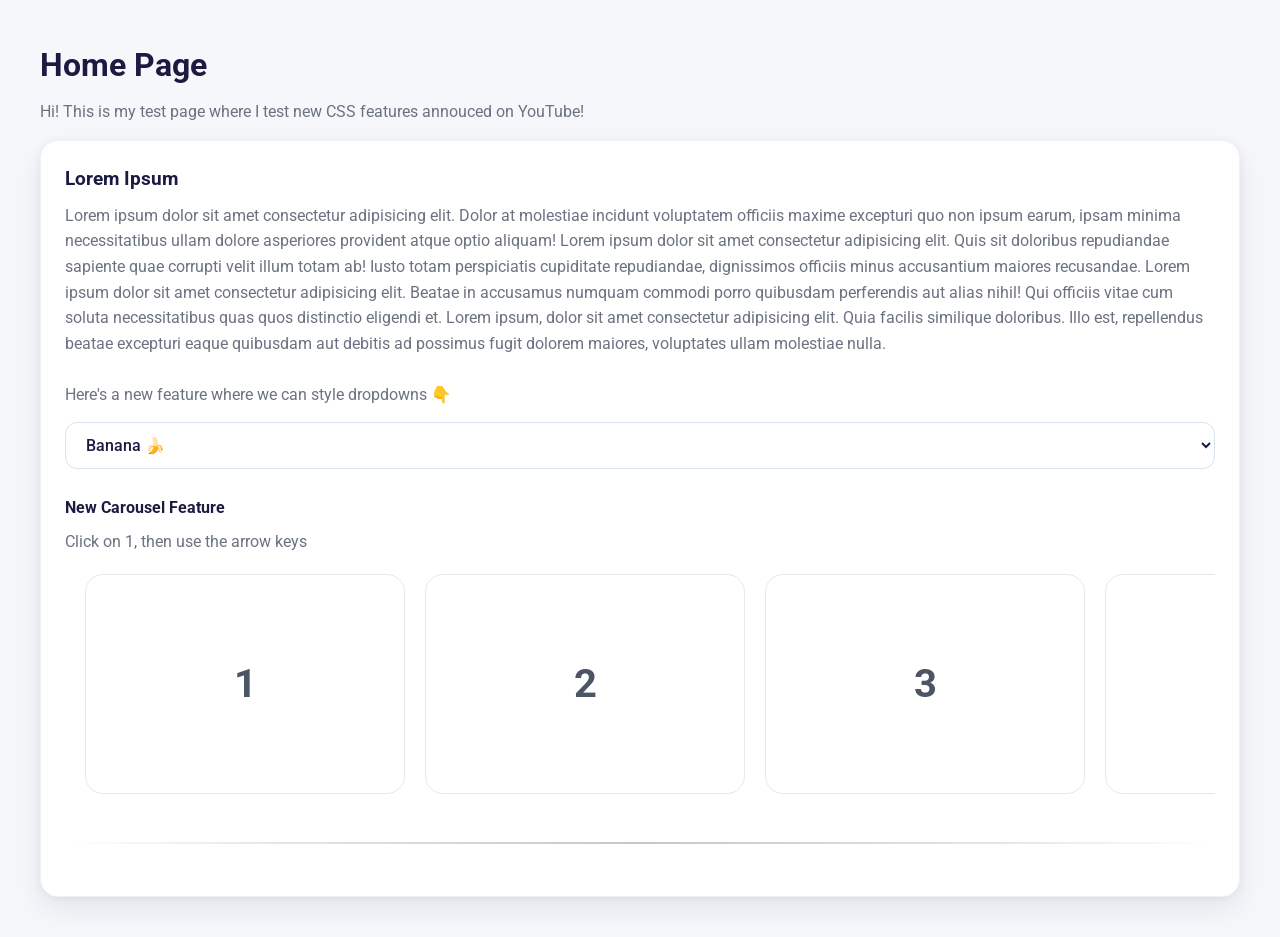
<file: index.html>
<!DOCTYPE html>
<html lang="en">
<head>
    <meta charset="UTF-8">
    <meta name="viewport" content="width=device-width, initial-scale=1.0">
    <link rel="stylesheet" href="style.css">
    <title>TestHey - Home</title>
</head>
<body>
    <h1>Home Page</h1>
    <p>Hi! This is my test page where I test new CSS features annouced on YouTube!</p>
    <div class="card">
        <a href="article.html"><h3>Lorem Ipsum</h3>
            <p>Lorem ipsum dolor sit amet consectetur adipisicing elit. Dolor at molestiae incidunt voluptatem officiis maxime excepturi quo non ipsum earum, ipsam minima necessitatibus ullam dolore asperiores provident atque optio aliquam! Lorem ipsum dolor sit amet consectetur adipisicing elit. Quis sit doloribus repudiandae sapiente quae corrupti velit illum totam ab! Iusto totam perspiciatis cupiditate repudiandae, dignissimos officiis minus accusantium maiores recusandae. Lorem ipsum dolor sit amet consectetur adipisicing elit. Beatae in accusamus numquam commodi porro quibusdam perferendis aut alias nihil! Qui officiis vitae cum soluta necessitatibus quas quos distinctio eligendi et. Lorem ipsum, dolor sit amet consectetur adipisicing elit. Quia facilis similique doloribus. Illo est, repellendus beatae excepturi eaque quibusdam aut debitis ad possimus fugit dolorem maiores, voluptates ullam molestiae nulla.</p>
        </a>
        <br>
        <p>Here's a new feature where we can style dropdowns 👇</p>
        <select name="test" id="select">
            <option value="banana">Banana 🍌</option>
            <option value="strawberry">Strawberry 🍓</option>
            <option value="mango">Mango 🥭</option>
        </select>
        <br><br>
        <h4>New Carousel Feature</h4>
        <p>Click on 1, then use the arrow keys</p>
        <div class="carousel">
            <div class="slide">1</div>
            <div class="slide">2</div>
            <div class="slide">3</div>
            <div class="slide">4</div>
        </div>
        <hr>
    </div>
</body>
</html>
</file>
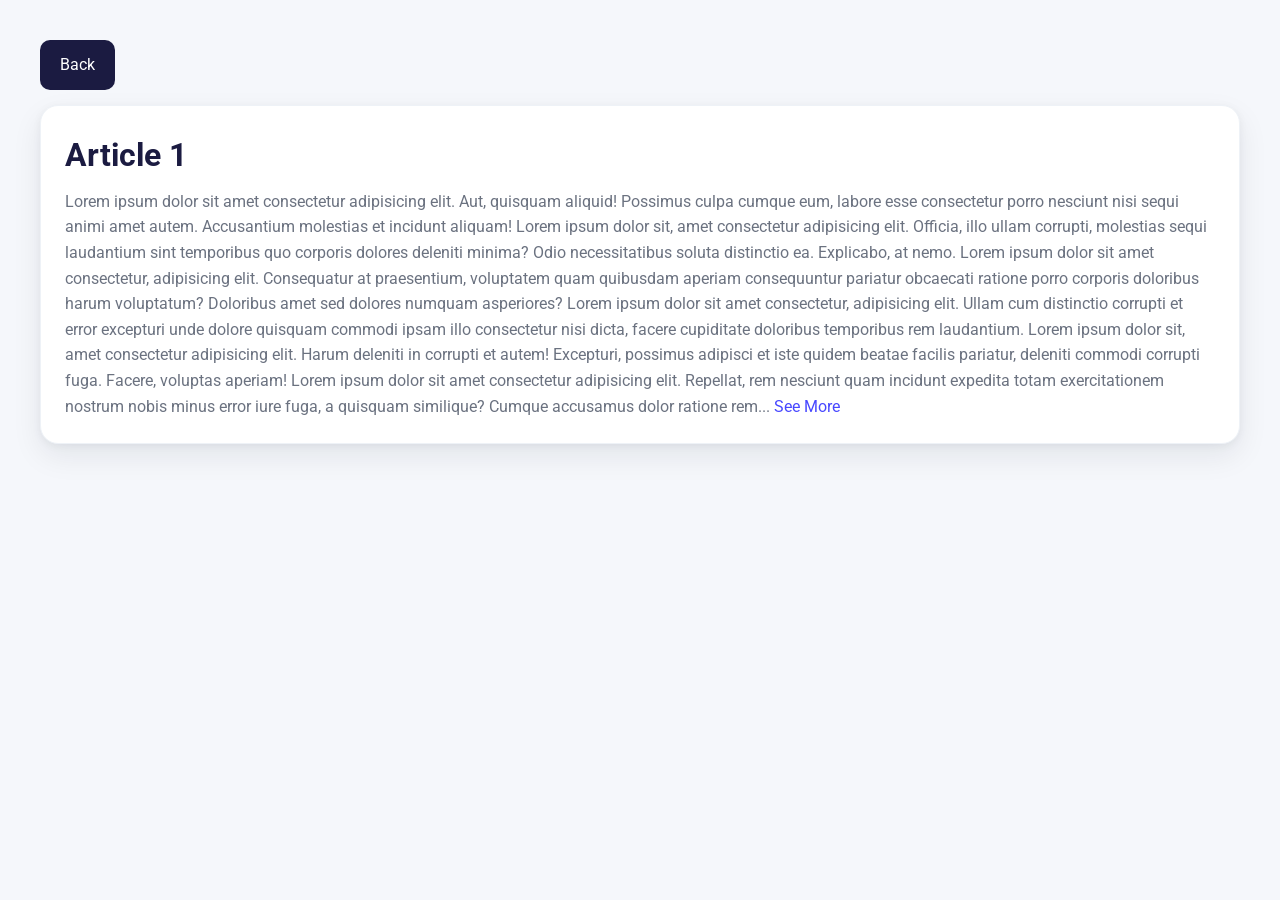
<file: article.html>
<!DOCTYPE html>
<html lang="en">
<head>
    <meta charset="UTF-8">
    <meta name="viewport" content="width=device-width, initial-scale=1.0">
    <link rel="stylesheet" href="style.css">
    <title>TestHey - Article</title>
</head>
<body>
    <a href="index.html">
        <button>Back</button>
    </a>
    <div class="card">
        <h1>Article 1</h1>
        <p>Lorem ipsum dolor sit amet consectetur adipisicing elit. Aut, quisquam aliquid! Possimus culpa cumque eum, labore esse consectetur porro nesciunt nisi sequi animi amet autem. Accusantium molestias et incidunt aliquam! Lorem ipsum dolor sit, amet consectetur adipisicing elit. Officia, illo ullam corrupti, molestias sequi laudantium sint temporibus quo corporis dolores deleniti minima? Odio necessitatibus soluta distinctio ea. Explicabo, at nemo. Lorem ipsum dolor sit amet consectetur, adipisicing elit. Consequatur at praesentium, voluptatem quam quibusdam aperiam consequuntur pariatur obcaecati ratione porro corporis doloribus harum voluptatum? Doloribus amet sed dolores numquam asperiores? Lorem ipsum dolor sit amet consectetur, adipisicing elit. Ullam cum distinctio corrupti et error excepturi unde dolore quisquam commodi ipsam illo consectetur nisi dicta, facere cupiditate doloribus temporibus rem laudantium. Lorem ipsum dolor sit, amet consectetur adipisicing elit. Harum deleniti in corrupti et autem! Excepturi, possimus adipisci et iste quidem beatae facilis pariatur, deleniti commodi corrupti fuga. Facere, voluptas aperiam! Lorem ipsum dolor sit amet consectetur adipisicing elit. Repellat, rem nesciunt quam incidunt expedita totam exercitationem nostrum nobis minus error iure fuga, a quisquam similique? Cumque accusamus dolor ratione rem... <span class="test-link">See More</span></p>
    </div>
</body>
</html>
</file>
<file: style.css>
@import url('https://fonts.googleapis.com/css2?family=Roboto:wght@100..900&display=swap');

* {
    margin: 0;
    padding: 0;
    box-sizing: border-box;
}

@view-transition {
    navigation: auto;
}


body {
    font-family: "Roboto", Helvetica, sans-serif;
    background: #f5f7fb;
    color: #4b5563;
    line-height: 1.6;
    padding: 40px;
}

.link-card {
    text-decoration: none;
}

.test-link {
    text-decoration: none;
    color: rgb(71, 71, 255);
}
a {
    text-decoration: none;
}

.card {
    background: #fff;
    border-radius: 18px;
    corner-shape: squircle;
    padding: 24px;
    border: 1px solid #eef2f7;
    box-shadow:
        0 2px 8px rgba(15, 23, 42, 0.05),
        0 12px 30px rgba(15, 23, 42, 0.08);
    transition: all .25s ease;
    margin-top: 15px;
}

.card:hover {
    transform: translateY(-4px);
    box-shadow:
        0 8px 20px rgba(15, 23, 42, 0.08),
        0 20px 40px rgba(15, 23, 42, 0.12);
}

h1,
h2,
h3,
h4,
h5,
h6 {
    color: #1b1b41;
    margin-bottom: .5rem;
    font-weight: 700;
}

p {
    color: #6b7280;
}

button {
    background: #1b1b41;
    color: white;
    border: none;
    padding: 12px 20px;
    border-radius: 10px;
    cursor: pointer;
    font: inherit;
    transition: .2s;
}

button:hover {
    background: #30306b;
}
select {
    appearance: base-select;

    width: 100%;

    padding: 12px 16px;

    background: white;
    color: #1b1b41;

    border: 1px solid #d9e2ef;
    border-radius: 12px;

    font: inherit;
    font-weight: 500;

    margin-top: 15px;

    transition:
        border-color .2s,
        box-shadow .2s,
        transform .15s;

    cursor: pointer;
}

select:hover {
    border-color: #b8c7dd;
}

select:focus-visible {
    outline: none;

    border-color: #58A6FF;

    box-shadow:
        0 0 0 4px rgba(88,166,255,.15);
}

select:active {
    transform: scale(.99);
}

select::picker(select) {
    appearance: base-select;

    margin-top: 6px;

    background: white;

    border: 1px solid #d9e2ef;
    border-radius: 14px;

    box-shadow:
        0 12px 32px rgba(15,23,42,.10),
        0 4px 12px rgba(15,23,42,.05);

    overflow: hidden;
}
option {
    padding: 12px 16px;
    background: white;
    color: #374151;
}

option:hover {
    background: #f4f8ff;
}

option:checked {
    background: #eaf4ff;
    color: #2563eb;
    font-weight: 600;
}

.carousel {
    display: flex;

    gap: 20px;

    overflow-x: auto;
    scroll-snap-type: x mandatory;

    scroll-marker-group: after;

    padding: 20px;
}

.slide {
    flex: 0 0 320px;
    height: 220px;

    background: white;

    border-radius: 18px;
    border: 1px solid #e5e7eb;

    display: grid;
    place-items: center;

    font-size: 40px;
    font-weight: bold;

    scroll-snap-align: center;

    scroll-marker: auto;
}

::scroll-marker-group {
    display: flex;
    justify-content: center;
    gap: 10px;

    margin-top: 24px;
}

::scroll-marker {
    content: "";

    width: 12px;
    height: 12px;

    border-radius: 999px;

    background: #d1d5db;

    transition: .25s;
}

::scroll-marker:target-current {
    background: #3b82f6;
    transform: scale(1.3);
}

.carousel {
    overflow-x: auto;
    scrollbar-width: none; /* Firefox */
}

.carousel::-webkit-scrollbar {
    display: none; /* Chrome/Edge/Safari */
}

hr {
    border: 0;
    height: 2px;
    margin-top: 20px;
    margin-bottom: 10px;
    background:
        linear-gradient(
            90deg,
            transparent,
            rgba(27,27,65,.12) 20%,
            rgba(27,27,65,.25) 50%,
            rgba(27,27,65,.12) 80%,
            transparent
        );

    margin: 28px 0;

    border-radius: 999px;
}
</file>
